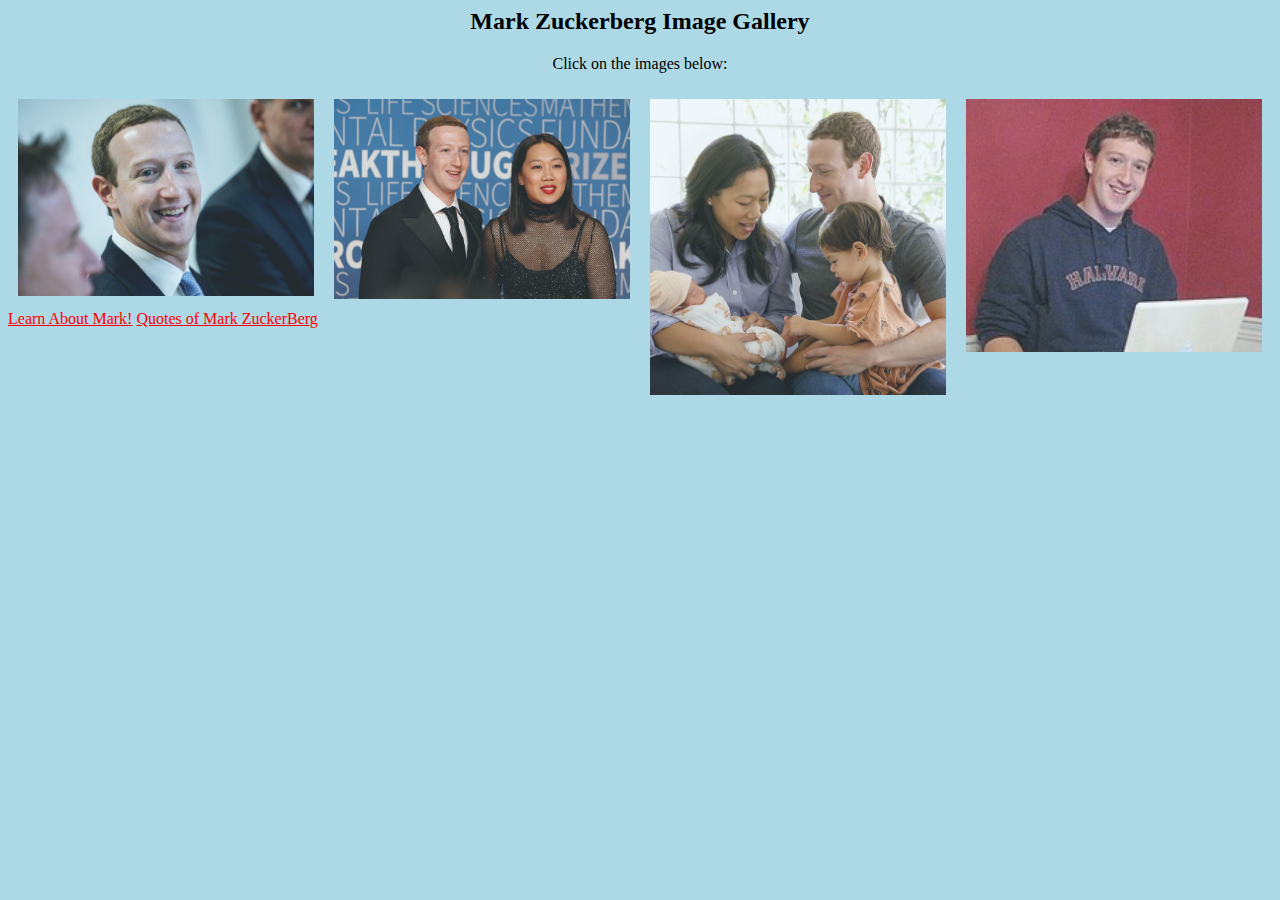
<file: index.html>
<html>
  <head>
    <meta charset="utf-8">
    <meta name="viewport" content="width=device-width">
    <title>Image Gallery</title>
    <link href="style.css" rel="stylesheet" type="text/css" />
  </head>
  <body>
    <div style="text-align:center">
  <h2>Mark Zuckerberg Image Gallery</h2>
  <p>Click on the images below:</p>
</div>

<div class="row">
  <div class="column">
    <img src="Images/ceomark.jpg" alt="Mark: CEO of Facebook" style="width:100%" onclick="myFunction(this);">
  </div>
  <div class="column">
    <img src="Images/markandpriscilla.jpg" alt="Mark and Priscilla" style="width:100%" onclick="myFunction(this);">
  </div>
  <div class="column">
    <img src="Images/marksfamily.jpg" alt="Zuckerberg's Family" style="width:100%" onclick="myFunction(this);">
  </div>
  <div class="column">
    <img src="Images/markharvard.jpg" alt="Mark in Harvard" style="width:100%" onclick="myFunction(this);">
  </div>
</div>

<div class="container">
  <span onclick="this.parentElement.style.display='none'" class="closebtn">&times;</span>
  <img id="expandedImg" style="width:100%">
  <div id="imgtext"></div>
</div>
<a href="https://Mark-Zuckerberg-and-Computer-Careers.charliedumpitjr.repl.co" class="aboutmark">Learn About Mark!</a>
<a href="quotes.html" class="aboutmark">Quotes of Mark ZuckerBerg</a>
    <script src="script.js"></script>
  </body>
</html>
</file>
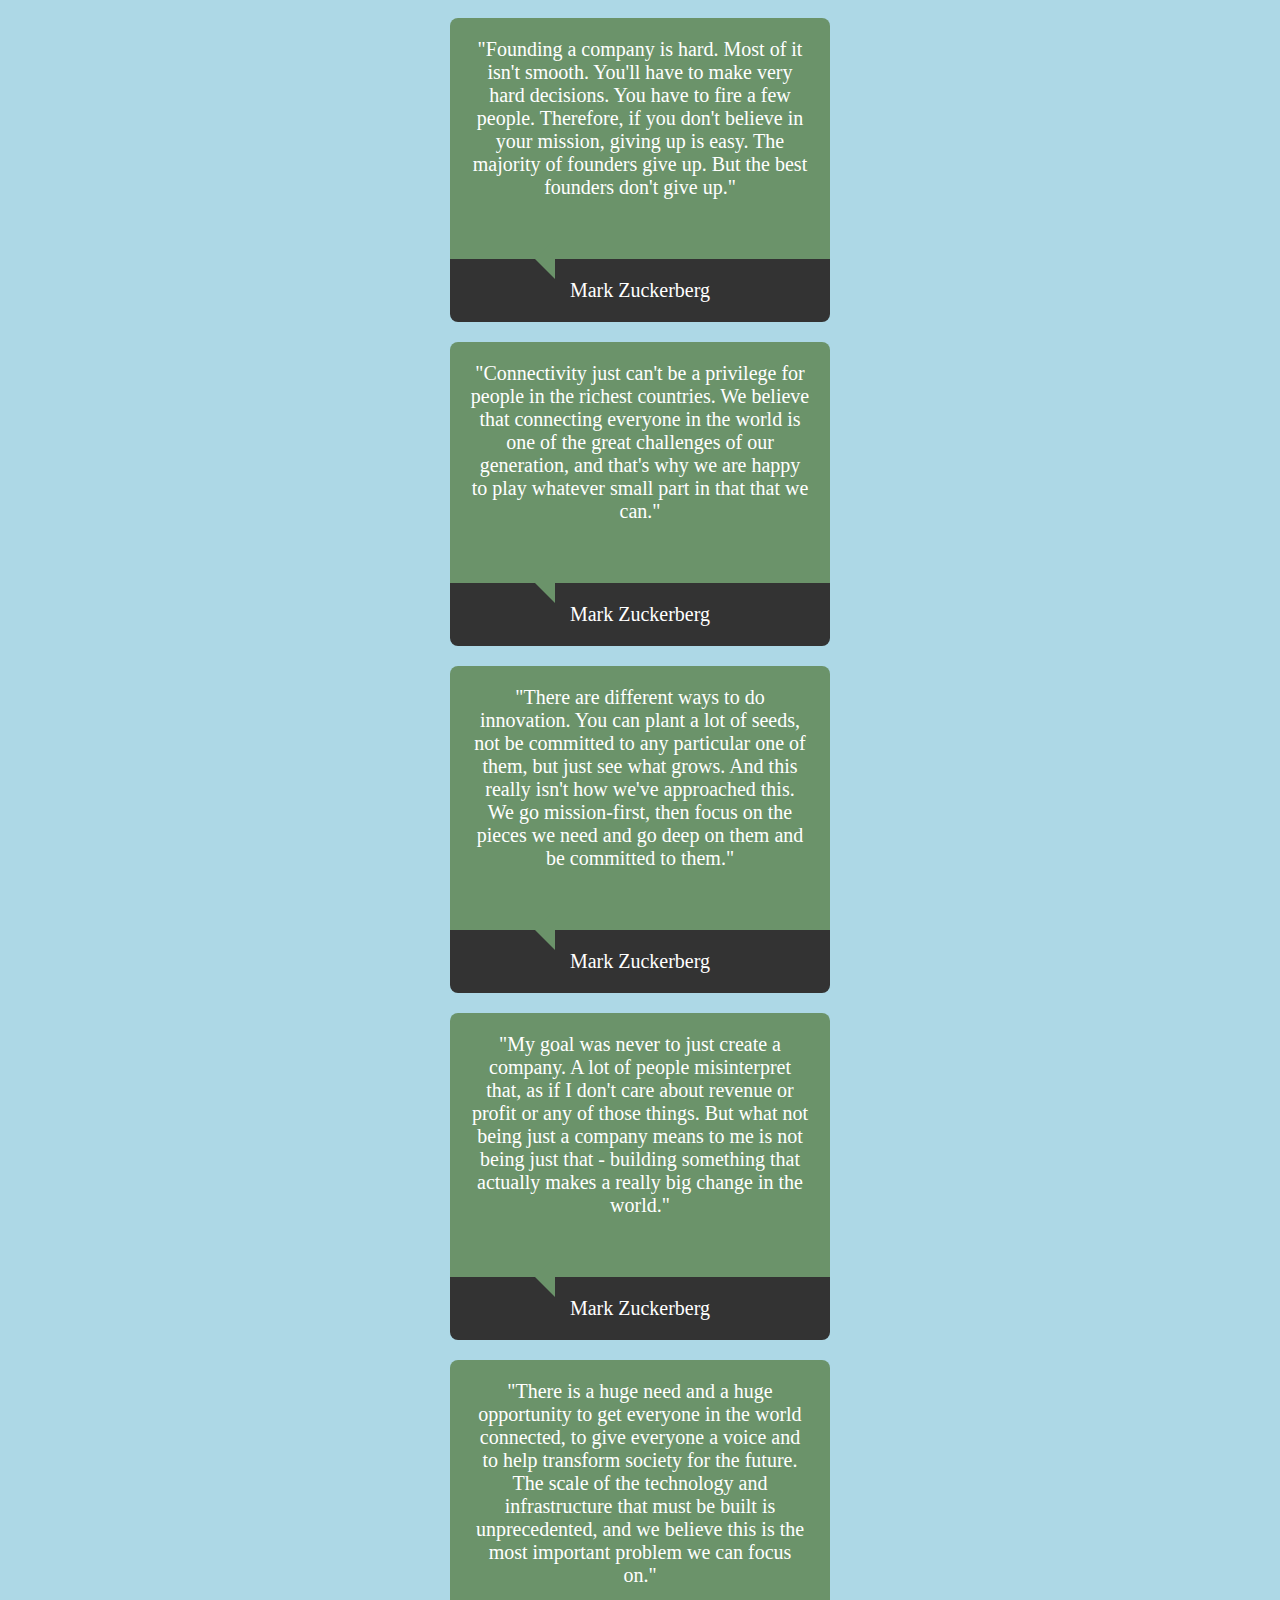
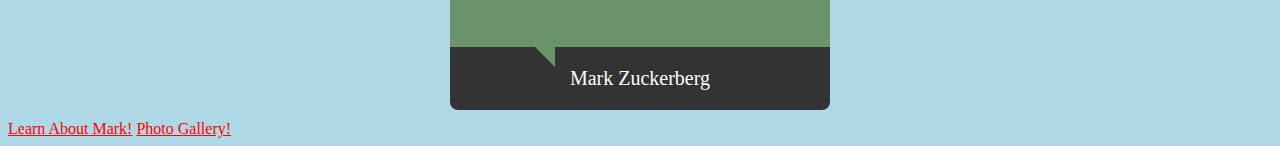
<file: quotes.html>
<!DOCTYPE html>
<html>
  <head>
    <meta charset="utf-8">
    <meta name="viewport" content="width=device-width">
    <title>Quotes</title>
    <link href="style.css" rel="stylesheet" type="text/css" />
  </head>
  <body>
    <div class="contanir">
  <div class="quote-box">
    <div class="quote">
      <blockquote>
        "Founding a company is hard. Most of it isn't smooth. You'll have to make very hard decisions. You have to fire a few people. Therefore, if you don't believe in your mission, giving up is easy. The majority of founders give up. But the best founders don't give up."
      </blockquote>
    </div>
    <div class="name">
      Mark Zuckerberg
    </div>
  </div>
</div>
    <div class="contanir">
  <div class="quote-box">
    <div class="quote">
      <blockquote>
        "Connectivity just can't be a privilege for people in the richest countries. We believe that connecting everyone in the world is one of the great challenges of our generation, and that's why we are happy to play whatever small part in that that we can."
      </blockquote>
    </div>
    <div class="name">
      Mark Zuckerberg
    </div>
  </div>
</div>
    <div class="contanir">
  <div class="quote-box">
    <div class="quote">
      <blockquote>
        "There are different ways to do innovation. You can plant a lot of seeds, not be committed to any particular one of them, but just see what grows. And this really isn't how we've approached this. We go mission-first, then focus on the pieces we need and go deep on them and be committed to them."
      </blockquote>
    </div>
    <div class="name">
      Mark Zuckerberg
    </div>
  </div>
</div>
   <div class="contanir">
  <div class="quote-box">
    <div class="quote">
      <blockquote>
        "My goal was never to just create a company. A lot of people misinterpret that, as if I don't care about revenue or profit or any of those things. But what not being just a company means to me is not being just that - building something that actually makes a really big change in the world."
      </blockquote>
    </div>
    <div class="name">
      Mark Zuckerberg
    </div>
  </div>
</div>
    <div class="contanir">
  <div class="quote-box">
    <div class="quote">
      <blockquote>
        "There is a huge need and a huge opportunity to get everyone in the world connected, to give everyone a voice and to help transform society for the future. The scale of the technology and infrastructure that must be built is unprecedented, and we believe this is the most important problem we can focus on."
      </blockquote>
    </div>
    <div class="name">
      Mark Zuckerberg
    </div>
  </div>
</div>
<a href="https://Mark-Zuckerberg-and-Computer-Careers.charliedumpitjr.repl.co" class="aboutmark">Learn About Mark!</a>
<a href="index.html" class="aboutmark">Photo Gallery!</a>
    <script src="script.js"></script>
  </body>
</html>
</file>
<file: style.css>
body {
  background-color: lightblue;
}

* {
  box-sizing: border-box;
}

.column {
  float: left;
  width: 25%;
  height: 25%;
  padding: 10px;
}

.column img {
  opacity: 0.8;
  cursor: pointer;
}

.column img:hover {
  opacity: 1;
}

.row:after {
  display: table;
  clear: both;
}

.container {
  position: relative;
  display: none;
}

#imgtext {
  position: absolute;
  bottom: 15px;
  left: 15px;
  color: white;
  font-size: 20px;
}

.closebtn {
  position: absolute;
  top: 10px;
  right: 15px;
  color: white;
  font-size: 35px;
  cursor: pointer;
}

.contanir {
  margin: auto;
  width: 400px;
  text-align: center;
  padding: 10px;
}

.quote {
  background-color: #6b936a;
  border-top-left-radius: 8px;
  border-top-right-radius: 8px;
  color: #fff;
  margin: 0;
  padding: 20px;
  font-size: 20px;
}

.name {
  background-color: #333;
  border-bottom-left-radius: 8px;
  border-bottom-right-radius: 8px;
  color: #fff;
  font-size: 20px;
  padding: 20px;
  text-align: center;
}

blockquote {
  padding: 0;
  margin: 0;
}

blockquote::after {
  border-color: transparent #6b936a transparent transparent;
  border-image: none;
  border-style: solid;
  border-width: 20px;
  top: 40px;
  content: " ";
  display: block;
  right: 75%;
  position: relative;
}

.aboutmark {
  color: red;
}
</file>
